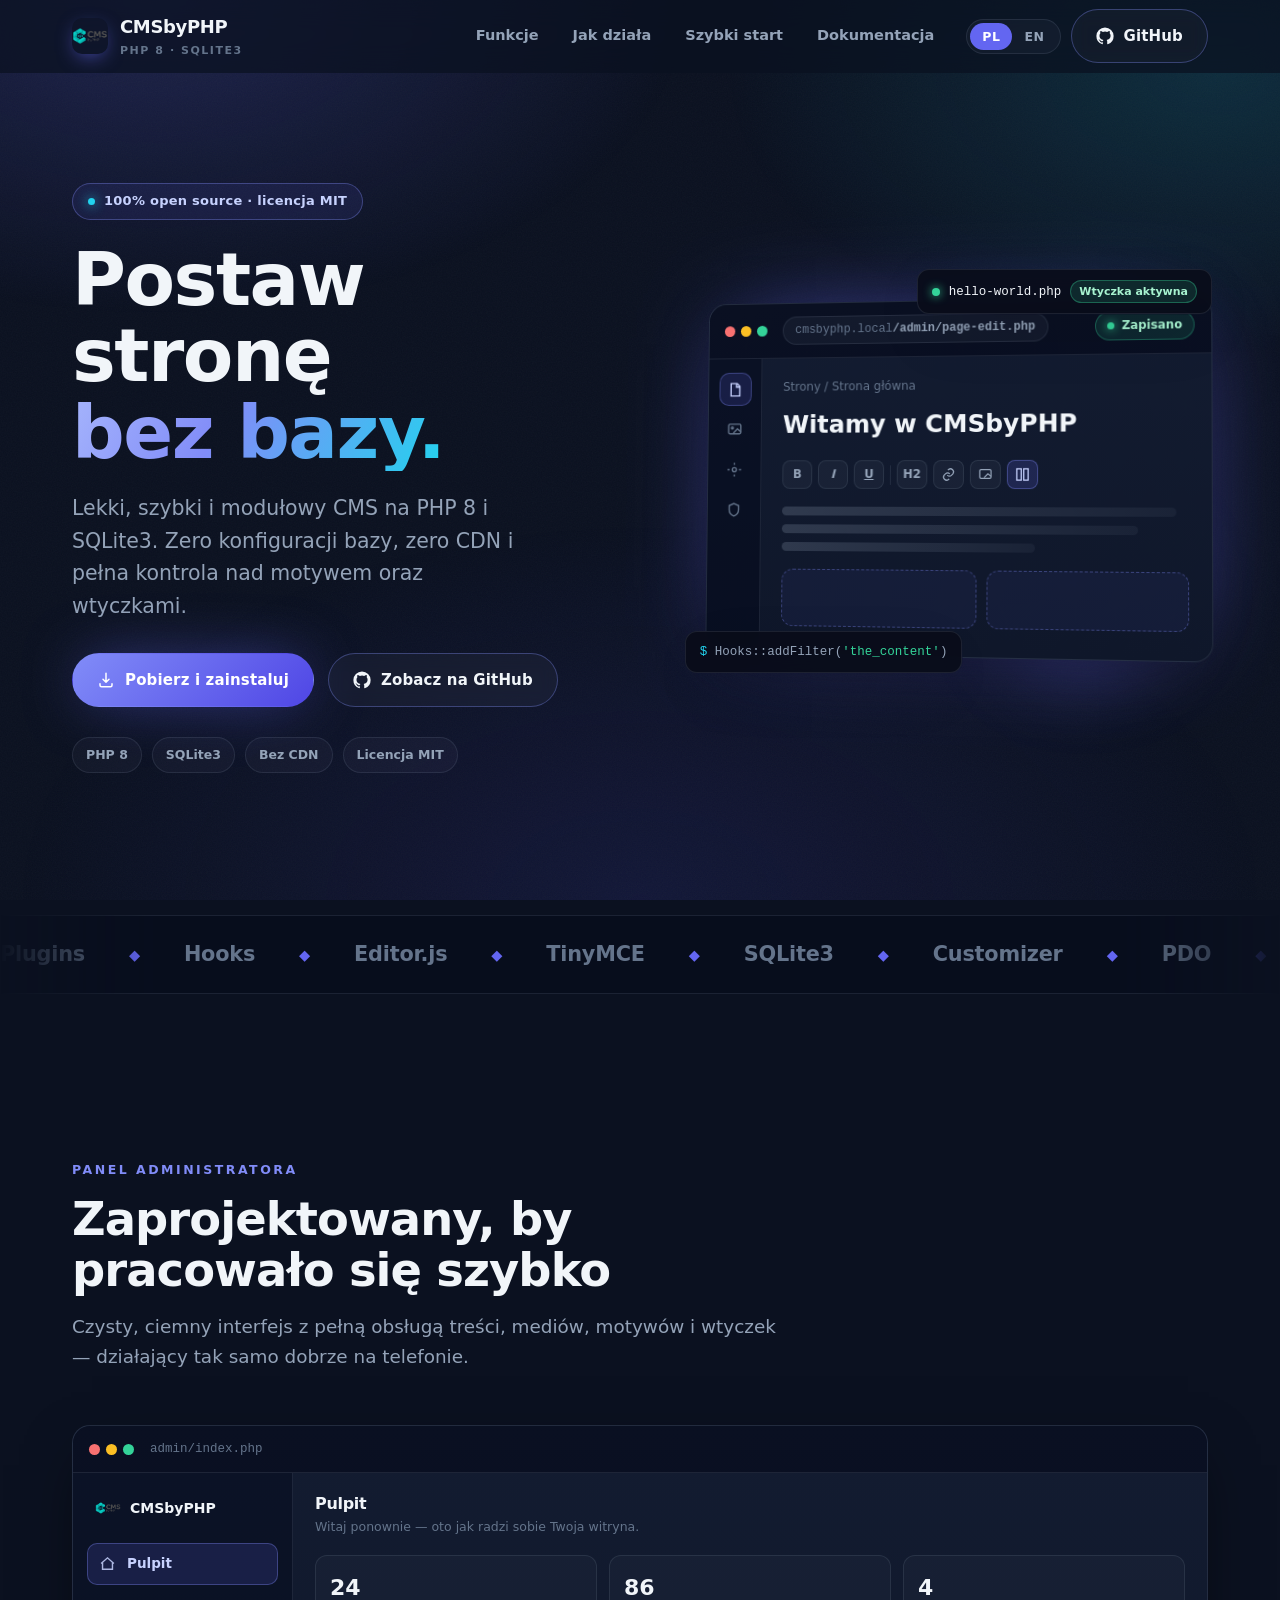
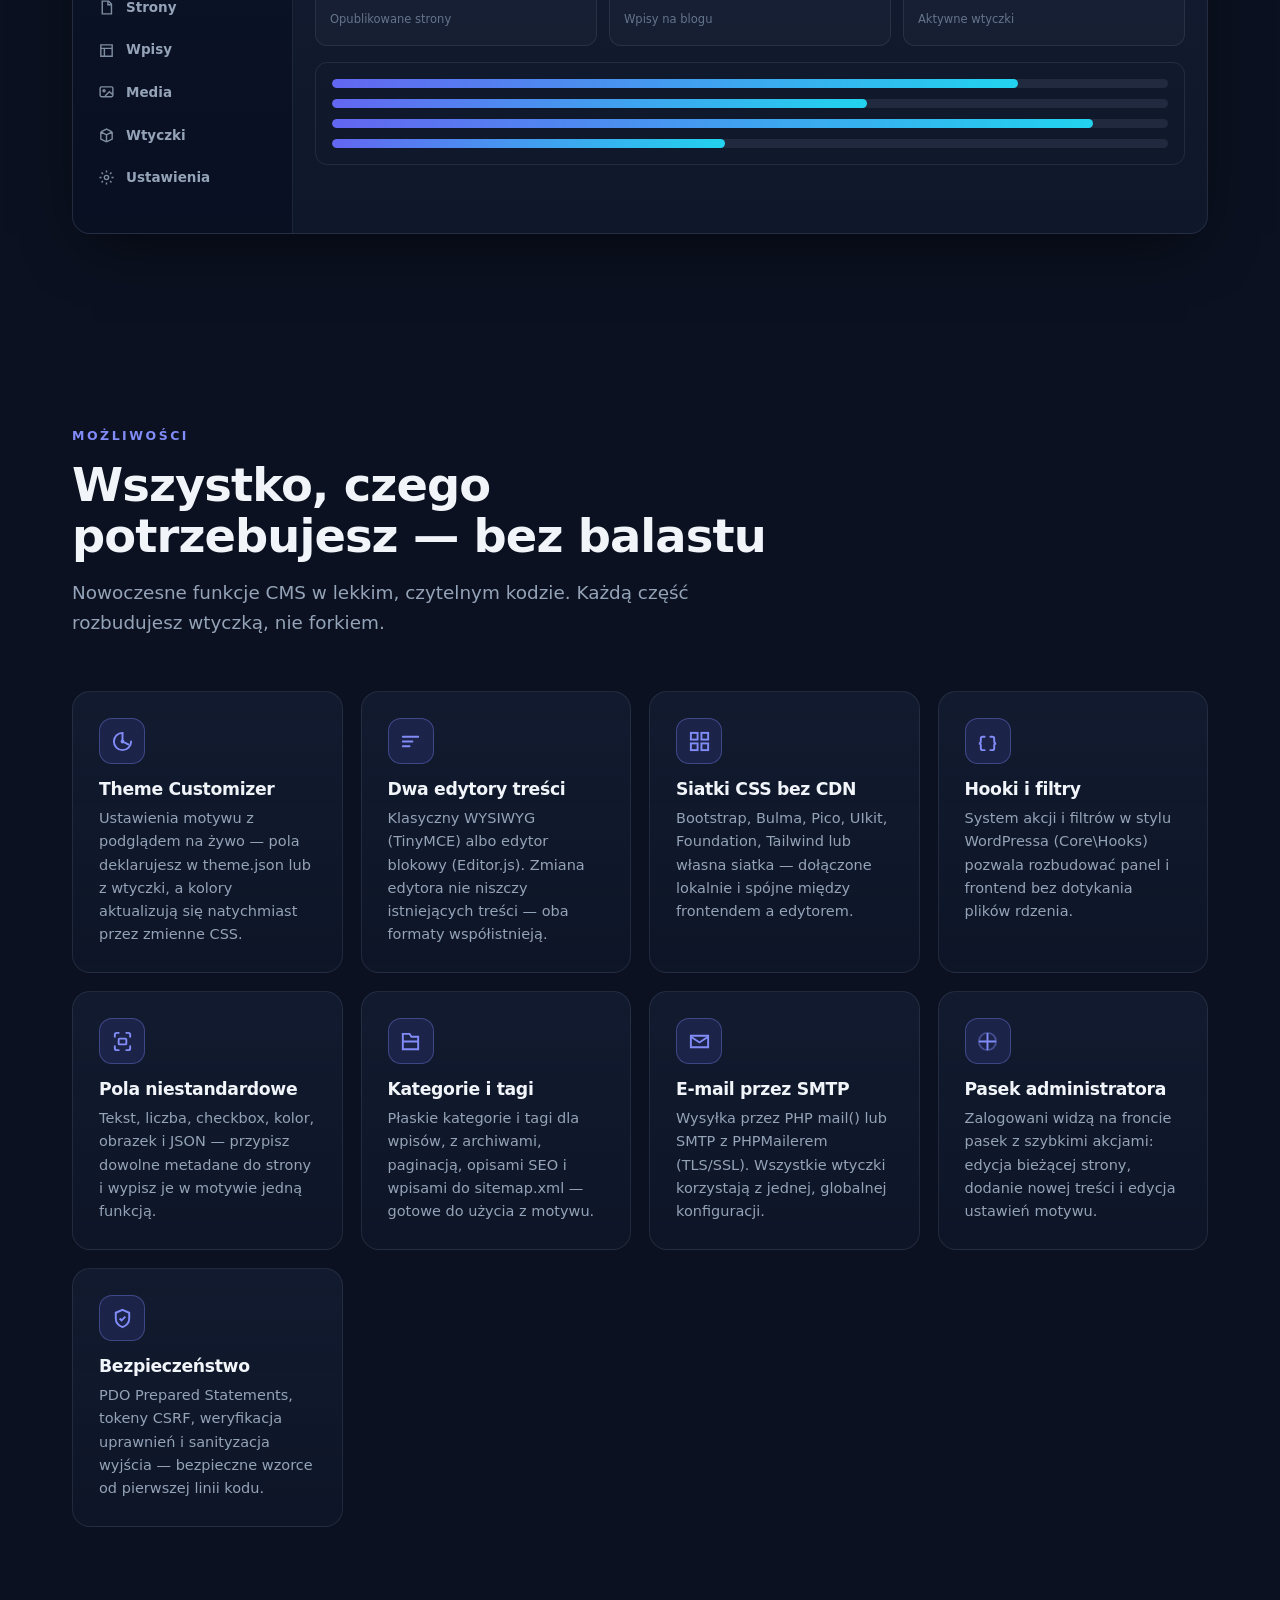
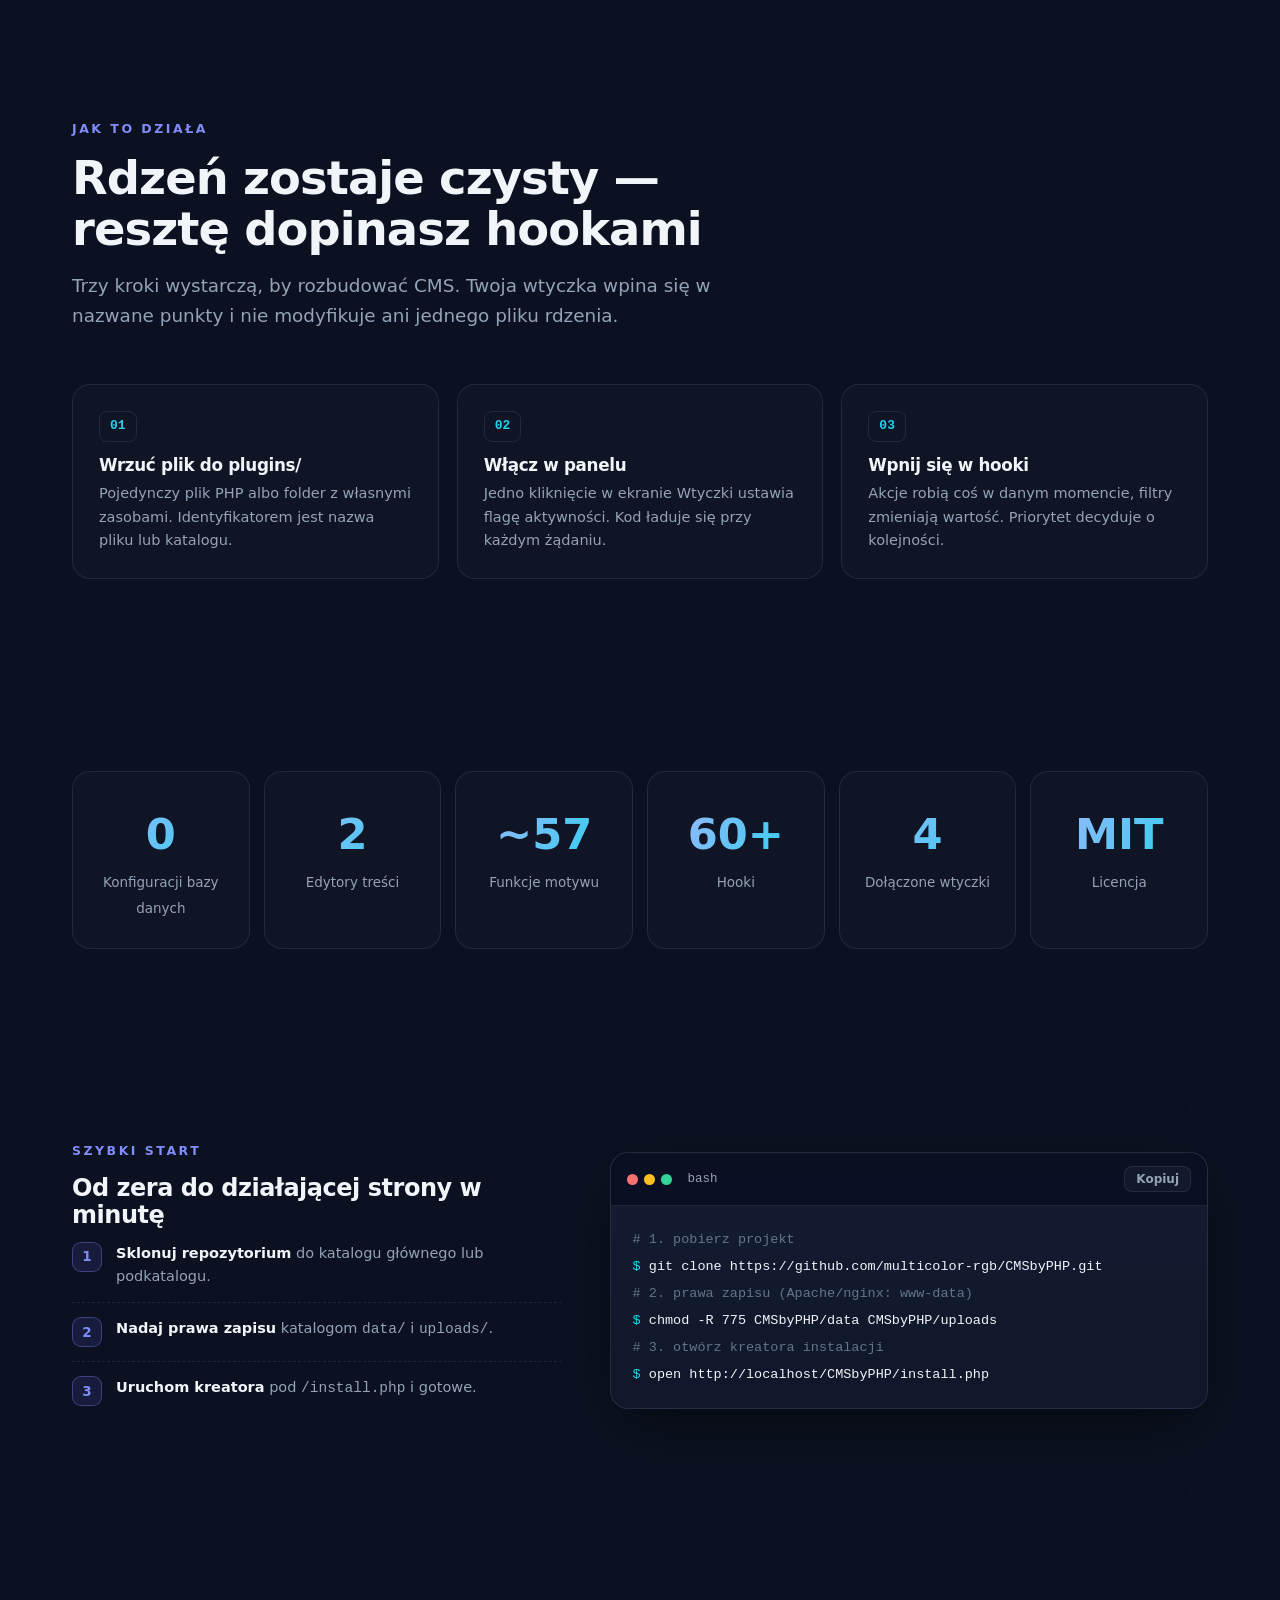
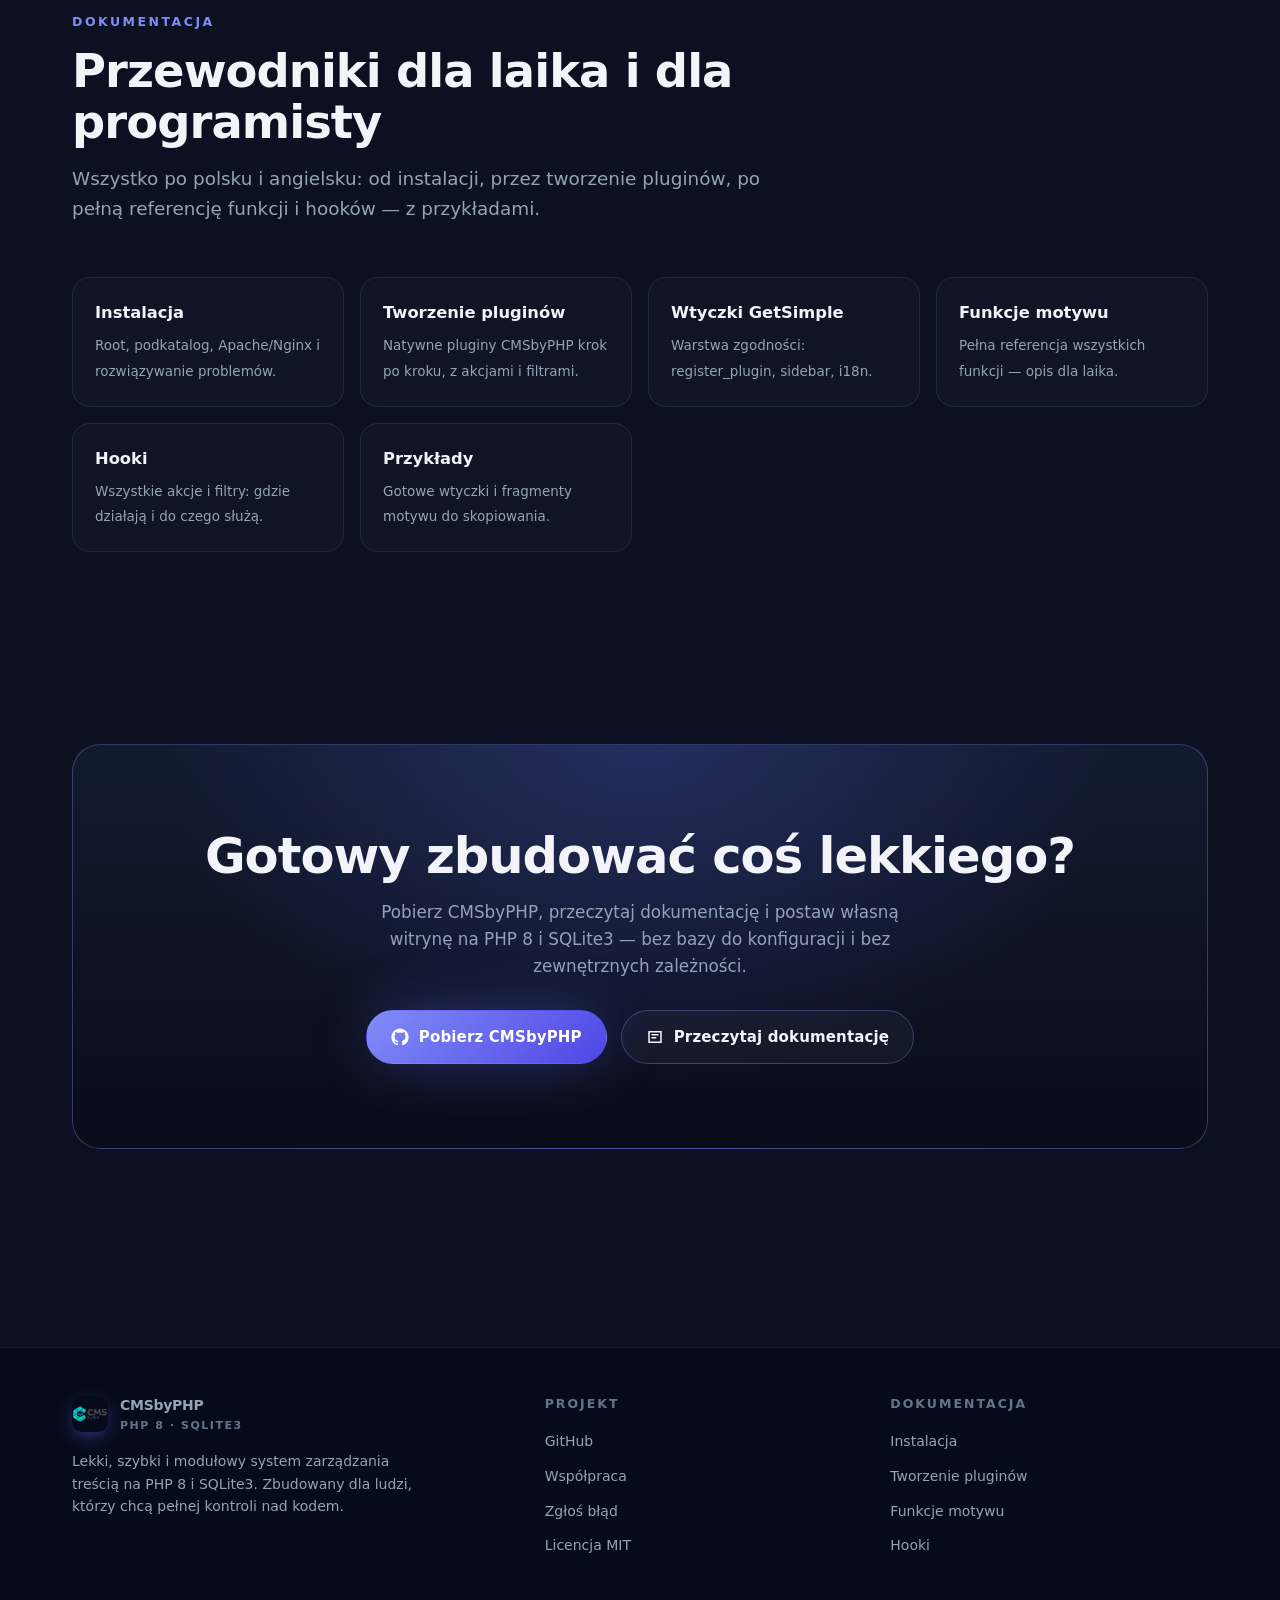
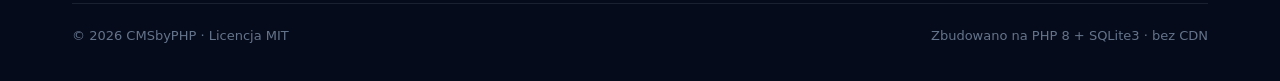
<file: site/index.html>
<!DOCTYPE html>
<html lang="pl">
<head>
  <meta charset="UTF-8">
  <meta name="viewport" content="width=device-width, initial-scale=1">
  <title>CMSbyPHP — lekki, modułowy CMS na PHP 8 i SQLite3</title>
  <meta name="description" content="CMSbyPHP to lekki, szybki i modułowy system zarządzania treścią na PHP 8 i SQLite3. Zero konfiguracji bazy, zero CDN, pełna kontrola nad motywem i wtyczkami. Licencja MIT.">
  <meta name="theme-color" content="#0b1120">
  <link rel="icon" type="image/svg+xml" href="assets/img/favicon.svg">
  <link rel="canonical" href="https://multicolor-rgb.github.io/CMSbyPHP/">

  <!-- Open Graph / social -->
  <meta property="og:type" content="website">
  <meta property="og:title" content="CMSbyPHP — lekki, modułowy CMS na PHP 8 i SQLite3">
  <meta property="og:description" content="Lekki, szybki i modułowy CMS na PHP 8 i SQLite3. Zero konfiguracji bazy, zero CDN, pełna kontrola nad kodem.">
  <meta property="og:url" content="https://multicolor-rgb.github.io/CMSbyPHP/">
  <meta property="og:image" content="https://multicolor-rgb.github.io/CMSbyPHP/assets/img/og-image.jpg">
  <meta property="og:image:width" content="1200">
  <meta property="og:image:height" content="630">
  <meta name="twitter:card" content="summary_large_image">
  <meta name="twitter:title" content="CMSbyPHP — lekki, modułowy CMS na PHP 8 i SQLite3">
  <meta name="twitter:description" content="Lekki, szybki i modułowy CMS na PHP 8 i SQLite3. Zero CDN, pełna kontrola nad kodem.">
  <meta name="twitter:image" content="https://multicolor-rgb.github.io/CMSbyPHP/assets/img/og-image.jpg">

  <link rel="stylesheet" href="assets/css/style.css">

  <script type="application/ld+json">
  {
    "@context": "https://schema.org",
    "@type": "SoftwareApplication",
    "name": "CMSbyPHP",
    "applicationCategory": "WebApplication",
    "operatingSystem": "PHP 8, SQLite3",
    "description": "Lightweight, fast and modular content management system built on PHP 8 and SQLite3.",
    "license": "https://opensource.org/licenses/MIT",
    "codeRepository": "https://github.com/multicolor-rgb/CMSbyPHP",
    "offers": { "@type": "Offer", "price": "0", "priceCurrency": "USD" }
  }
  </script>
</head>
<body>
  <a class="skip-link" href="#main" data-i18n="a11y.skip">Przejdź do treści</a>

  <!-- ================= NAV ================= -->
  <header class="nav" id="nav">
    <div class="container nav__inner">
      <a class="brand" href="#top">
        <img src="assets/img/logo.svg" alt="CMSbyPHP" width="36" height="36">
        <span>CMSbyPHP<small data-i18n="brand.sub">PHP 8 · SQLite3</small></span>
      </a>

      <nav class="nav__links" id="navLinks" aria-label="Nawigacja">
        <a class="nav__link" href="#features" data-i18n="nav.features">Funkcje</a>
        <a class="nav__link" href="#how" data-i18n="nav.how">Jak działa</a>
        <a class="nav__link" href="#start" data-i18n="nav.start">Szybki start</a>
        <a class="nav__link" href="#docs" data-i18n="nav.docs">Dokumentacja</a>
      </nav>

      <div class="nav__actions">
        <div class="lang-switch" role="group" aria-label="Język / Language">
          <button type="button" data-lang="pl" aria-pressed="true">PL</button>
          <button type="button" data-lang="en" aria-pressed="false">EN</button>
        </div>
        <a class="btn btn--ghost" href="https://github.com/multicolor-rgb/CMSbyPHP" target="_blank" rel="noopener">
          <svg class="btn__icon" viewBox="0 0 24 24" fill="currentColor" aria-hidden="true"><path d="M12 .5A11.5 11.5 0 0 0 .5 12a11.5 11.5 0 0 0 7.86 10.92c.58.1.79-.25.79-.56v-2c-3.2.7-3.88-1.37-3.88-1.37-.53-1.34-1.3-1.7-1.3-1.7-1.05-.72.08-.71.08-.71 1.16.08 1.77 1.2 1.77 1.2 1.03 1.77 2.7 1.26 3.36.96.1-.75.4-1.26.72-1.55-2.55-.29-5.23-1.28-5.23-5.7 0-1.26.45-2.29 1.19-3.1-.12-.29-.52-1.46.11-3.05 0 0 .97-.31 3.18 1.18a11 11 0 0 1 5.8 0c2.2-1.49 3.17-1.18 3.17-1.18.63 1.59.23 2.76.11 3.05.74.81 1.19 1.84 1.19 3.1 0 4.43-2.69 5.4-5.25 5.69.41.35.78 1.05.78 2.12v3.14c0 .31.2.67.8.56A11.5 11.5 0 0 0 23.5 12 11.5 11.5 0 0 0 12 .5Z"/></svg>
          <span data-i18n="nav.github">GitHub</span>
        </a>
        <button class="nav__burger" id="burger" type="button" aria-expanded="false" aria-controls="navLinks" data-i18n-attr="aria-label:nav.menu">
          <svg viewBox="0 0 24 24" fill="none" stroke="currentColor" stroke-width="2" stroke-linecap="round" aria-hidden="true"><path d="M4 7h16M4 12h16M4 17h16"/></svg>
        </button>
      </div>
    </div>
  </header>

  <main id="main">
    <!-- ================= HERO ================= -->
    <section class="hero" id="top">
      <div class="container hero__grid">
        <div class="hero__copy">
          <span class="pill-badge"><span class="dot"></span> <span data-i18n="hero.badge">100% open source · licencja MIT</span></span>
          <h1 class="hero__title">
            <span data-i18n-html="hero.title">Postaw stronę</span>
            <span class="rotator" id="rotator"><span class="rotator__word grad-text" data-i18n="hero.rot0">bez bazy.</span></span>
          </h1>
          <p class="hero__lead" data-i18n="hero.lead">Lekki, szybki i modułowy CMS na PHP 8 i SQLite3. Zero konfiguracji bazy, zero CDN i pełna kontrola nad motywem oraz wtyczkami.</p>
          <div class="hero__cta">
            <a class="btn" href="#start">
              <svg class="btn__icon" viewBox="0 0 24 24" fill="none" stroke="currentColor" stroke-width="2" stroke-linecap="round" stroke-linejoin="round" aria-hidden="true"><path d="M12 3v12m0 0l-4-4m4 4l4-4M4 17v2a2 2 0 0 0 2 2h12a2 2 0 0 0 2-2v-2"/></svg>
              <span data-i18n="hero.cta1">Pobierz i zainstaluj</span>
            </a>
            <a class="btn btn--ghost" href="https://github.com/multicolor-rgb/CMSbyPHP" target="_blank" rel="noopener">
              <svg class="btn__icon" viewBox="0 0 24 24" fill="currentColor" aria-hidden="true"><path d="M12 .5A11.5 11.5 0 0 0 .5 12a11.5 11.5 0 0 0 7.86 10.92c.58.1.79-.25.79-.56v-2c-3.2.7-3.88-1.37-3.88-1.37-.53-1.34-1.3-1.7-1.3-1.7-1.05-.72.08-.71.08-.71 1.16.08 1.77 1.2 1.77 1.2 1.03 1.77 2.7 1.26 3.36.96.1-.75.4-1.26.72-1.55-2.55-.29-5.23-1.28-5.23-5.7 0-1.26.45-2.29 1.19-3.1-.12-.29-.52-1.46.11-3.05 0 0 .97-.31 3.18 1.18a11 11 0 0 1 5.8 0c2.2-1.49 3.17-1.18 3.17-1.18.63 1.59.23 2.76.11 3.05.74.81 1.19 1.84 1.19 3.1 0 4.43-2.69 5.4-5.25 5.69.41.35.78 1.05.78 2.12v3.14c0 .31.2.67.8.56A11.5 11.5 0 0 0 23.5 12 11.5 11.5 0 0 0 12 .5Z"/></svg>
              <span data-i18n="hero.cta2">Zobacz na GitHub</span>
            </a>
          </div>
          <div class="hero__meta">
            <span class="tag">PHP 8</span>
            <span class="tag">SQLite3</span>
            <span class="tag" data-i18n="hero.tag3">Bez CDN</span>
            <span class="tag" data-i18n="hero.tag4">Licencja MIT</span>
          </div>
        </div>

        <div class="hero__visual">
          <div class="hero__orb" aria-hidden="true"></div>

          <div class="window hero-win">
            <div class="window__bar">
              <div class="window__dots"><i></i><i></i><i></i></div>
              <span class="url-bar">cmsbyphp.local<b>/admin/page-edit.php</b></span>
              <span class="save-pill"><i></i><span data-i18n="hero.autosave">Zapisano</span></span>
            </div>

            <div class="cms">
              <aside class="cms__rail" aria-hidden="true">
                <span class="cms__ico is-active"><svg viewBox="0 0 24 24" fill="none" stroke="currentColor" stroke-width="2"><path d="M6 3h9l4 4v14H6z"/><path d="M14 3v5h5"/></svg></span>
                <span class="cms__ico"><svg viewBox="0 0 24 24" fill="none" stroke="currentColor" stroke-width="2"><rect x="3" y="4" width="18" height="14" rx="2"/><circle cx="8.5" cy="9.5" r="1.5"/><path d="M21 15l-5-4-6 6"/></svg></span>
                <span class="cms__ico"><svg viewBox="0 0 24 24" fill="none" stroke="currentColor" stroke-width="2"><circle cx="12" cy="12" r="3"/><path d="M12 2v3m0 14v3M2 12h3m14 0h3"/></svg></span>
                <span class="cms__ico"><svg viewBox="0 0 24 24" fill="none" stroke="currentColor" stroke-width="2"><path d="M12 3l7 3v6c0 4.5-3 7.5-7 9-4-1.5-7-4.5-7-9V6z"/></svg></span>
              </aside>

              <div class="cms__canvas">
                <div class="cms__crumb" data-i18n="hero.crumb">Strony / Strona główna</div>
                <div class="cms__title" data-i18n="hero.titletxt">Witamy w CMSbyPHP</div>

                <div class="cms__toolbar" aria-hidden="true">
                  <span class="tb tb--b">B</span>
                  <span class="tb tb--i">I</span>
                  <span class="tb tb--u">U</span>
                  <span class="tb tb--sep"></span>
                  <span class="tb">H2</span>
                  <span class="tb"><svg viewBox="0 0 24 24" fill="none" stroke="currentColor" stroke-width="2"><path d="M10 13a5 5 0 0 0 7 0l2-2a5 5 0 0 0-7-7l-1 1"/><path d="M14 11a5 5 0 0 0-7 0l-2 2a5 5 0 0 0 7 7l1-1"/></svg></span>
                  <span class="tb"><svg viewBox="0 0 24 24" fill="none" stroke="currentColor" stroke-width="2"><rect x="3" y="4" width="18" height="14" rx="2"/><path d="M21 15l-5-4-6 6"/></svg></span>
                  <span class="tb tb--active"><svg viewBox="0 0 24 24" fill="none" stroke="currentColor" stroke-width="2"><rect x="3" y="3" width="7" height="18"/><rect x="14" y="3" width="7" height="18"/></svg></span>
                </div>

                <div class="cms__lines" aria-hidden="true">
                  <span style="width:97%"></span>
                  <span style="width:88%"></span>
                  <span style="width:63%"></span>
                </div>

                <div class="cms__grid" aria-hidden="true">
                  <div class="cms__col"></div>
                  <div class="cms__col"></div>
                </div>
              </div>
            </div>
          </div>

          <div class="toast">
            <span class="toast__dot"></span>
            <span class="toast__name">hello-world.php</span>
            <span class="toast__pill" data-i18n="hero.plugin">Wtyczka aktywna</span>
          </div>

          <div class="chip-code" aria-hidden="true"><span class="c-p">$</span> Hooks::addFilter(<span class="c-s">'the_content'</span>)</div>
        </div>
      </div>
    </section>

    <!-- ================= MARQUEE ================= -->
    <div class="marquee" aria-hidden="true">
      <div class="marquee__track">
        <span>Plugins</span><span>Hooks</span><span>Editor.js</span><span>TinyMCE</span><span>SQLite3</span><span>Customizer</span><span>PDO</span><span>SMTP</span><span>Zero-CDN</span>
        <span>Plugins</span><span>Hooks</span><span>Editor.js</span><span>TinyMCE</span><span>SQLite3</span><span>Customizer</span><span>PDO</span><span>SMTP</span><span>Zero-CDN</span>
      </div>
    </div>

    <!-- ================= PANEL PREVIEW ================= -->
    <section class="section" aria-labelledby="panelTitle">
      <div class="container">
        <div class="section__head" data-reveal>
          <span class="eyebrow" data-i18n="panel.eyebrow">Panel administratora</span>
          <h2 id="panelTitle" data-i18n="panel.title">Zaprojektowany, by pracowało się szybko</h2>
          <p data-i18n="panel.sub">Czysty, ciemny interfejs z pełną obsługą treści, mediów, motywów i wtyczek — działający tak samo dobrze na telefonie.</p>
        </div>

        <div class="window panel" data-reveal>
          <div class="window__bar">
            <div class="window__dots"><i></i><i></i><i></i></div>
            <span class="window__title">admin/index.php</span>
          </div>
          <div class="panel__win">
            <aside class="panel__side">
              <div class="side-brand"><img src="assets/img/logo.svg" alt="" width="26" height="26"> CMSbyPHP</div>
              <div class="side-item is-active"><svg viewBox="0 0 24 24" fill="none" stroke="currentColor" stroke-width="2"><path d="M3 12l9-8 9 8M5 10v10h14V10"/></svg><span data-i18n="panel.menu.dashboard">Pulpit</span></div>
              <div class="side-item"><svg viewBox="0 0 24 24" fill="none" stroke="currentColor" stroke-width="2"><path d="M6 3h9l4 4v14H6z"/><path d="M14 3v5h5"/></svg><span data-i18n="panel.menu.pages">Strony</span></div>
              <div class="side-item"><svg viewBox="0 0 24 24" fill="none" stroke="currentColor" stroke-width="2"><path d="M4 4h16v16H4z"/><path d="M4 9h16M9 9v11"/></svg><span data-i18n="panel.menu.posts">Wpisy</span></div>
              <div class="side-item"><svg viewBox="0 0 24 24" fill="none" stroke="currentColor" stroke-width="2"><rect x="3" y="4" width="18" height="14" rx="2"/><circle cx="8.5" cy="9.5" r="1.5"/><path d="M21 15l-5-4-6 6"/></svg><span data-i18n="panel.menu.media">Media</span></div>
              <div class="side-item"><svg viewBox="0 0 24 24" fill="none" stroke="currentColor" stroke-width="2"><path d="M20 7l-8-4-8 4m16 0l-8 4m8-4v10l-8 4m0-10L4 7m8 4v10M4 7v10l8 4"/></svg><span data-i18n="panel.menu.plugins">Wtyczki</span></div>
              <div class="side-item"><svg viewBox="0 0 24 24" fill="none" stroke="currentColor" stroke-width="2"><circle cx="12" cy="12" r="3"/><path d="M12 2v3m0 14v3M2 12h3m14 0h3M5 5l2 2m10 10l2 2M19 5l-2 2M7 17l-2 2"/></svg><span data-i18n="panel.menu.settings">Ustawienia</span></div>
            </aside>
            <div class="panel__main">
              <h3 data-i18n="panel.h">Pulpit</h3>
              <div class="sub" data-i18n="panel.sub2">Witaj ponownie — oto jak radzi sobie Twoja witryna.</div>
              <div class="panel__cards">
                <div class="panel__card"><b data-count="24">0</b><small data-i18n="panel.stat1">Opublikowane strony</small></div>
                <div class="panel__card"><b data-count="86">0</b><small data-i18n="panel.stat2">Wpisy na blogu</small></div>
                <div class="panel__card"><b data-count="4">0</b><small data-i18n="panel.stat3">Aktywne wtyczki</small></div>
              </div>
              <div class="panel__bars">
                <div class="bar"><i style="width: 82%"></i></div>
                <div class="bar"><i style="width: 64%"></i></div>
                <div class="bar"><i style="width: 91%"></i></div>
                <div class="bar"><i style="width: 47%"></i></div>
              </div>
            </div>
          </div>
        </div>
      </div>
    </section>

    <!-- ================= FEATURES ================= -->
    <section class="section" id="features" aria-labelledby="featuresTitle">
      <div class="container">
        <div class="section__head" data-reveal>
          <span class="eyebrow" data-i18n="features.eyebrow">Możliwości</span>
          <h2 id="featuresTitle" data-i18n="features.title">Wszystko, czego potrzebujesz — bez balastu</h2>
          <p data-i18n="features.sub">Nowoczesne funkcje CMS w lekkim, czytelnym kodzie. Każdą część rozbudujesz wtyczką, nie forkiem.</p>
        </div>

        <div class="cards">
          <article class="card" data-reveal>
            <div class="card__icon"><svg viewBox="0 0 24 24" fill="none" stroke="currentColor" stroke-width="2" stroke-linecap="round"><path d="M12 3a9 9 0 1 0 9 9"/><path d="M12 3v9l6 3"/><circle cx="12" cy="12" r="1"/></svg></div>
            <h3 data-i18n="f1.title">Theme Customizer</h3>
            <p data-i18n="f1.desc">Ustawienia motywu z podglądem na żywo — pola deklarujesz w theme.json lub z wtyczki, a kolory aktualizują się natychmiast przez zmienne CSS.</p>
          </article>
          <article class="card" data-reveal data-delay="1">
            <div class="card__icon"><svg viewBox="0 0 24 24" fill="none" stroke="currentColor" stroke-width="2" stroke-linecap="round"><path d="M4 7h16M4 12h10M4 17h7"/></svg></div>
            <h3 data-i18n="f2.title">Dwa edytory treści</h3>
            <p data-i18n="f2.desc">Klasyczny WYSIWYG (TinyMCE) albo edytor blokowy (Editor.js). Zmiana edytora nie niszczy istniejących treści — oba formaty współistnieją.</p>
          </article>
          <article class="card" data-reveal data-delay="2">
            <div class="card__icon"><svg viewBox="0 0 24 24" fill="none" stroke="currentColor" stroke-width="2"><rect x="3" y="3" width="7" height="7"/><rect x="14" y="3" width="7" height="7"/><rect x="3" y="14" width="7" height="7"/><rect x="14" y="14" width="7" height="7"/></svg></div>
            <h3 data-i18n="f3.title">Siatki CSS bez CDN</h3>
            <p data-i18n="f3.desc">Bootstrap, Bulma, Pico, UIkit, Foundation, Tailwind lub własna siatka — dołączone lokalnie i spójne między frontendem a edytorem.</p>
          </article>
          <article class="card" data-reveal>
            <div class="card__icon"><svg viewBox="0 0 24 24" fill="none" stroke="currentColor" stroke-width="2" stroke-linecap="round"><path d="M9 7H7a2 2 0 0 0-2 2v3a2 2 0 0 1-2 2 2 2 0 0 1 2 2v3a2 2 0 0 0 2 2h2M15 7h2a2 2 0 0 1 2 2v3a2 2 0 0 0 2 2 2 2 0 0 0-2 2v3a2 2 0 0 1-2 2h-2"/></svg></div>
            <h3 data-i18n="f4.title">Hooki i filtry</h3>
            <p data-i18n="f4.desc">System akcji i filtrów w stylu WordPressa (Core\Hooks) pozwala rozbudować panel i frontend bez dotykania plików rdzenia.</p>
          </article>
          <article class="card" data-reveal data-delay="1">
            <div class="card__icon"><svg viewBox="0 0 24 24" fill="none" stroke="currentColor" stroke-width="2" stroke-linecap="round"><path d="M4 7V5a2 2 0 0 1 2-2h2M20 7V5a2 2 0 0 0-2-2h-2M4 17v2a2 2 0 0 0 2 2h2M20 17v2a2 2 0 0 1-2 2h-2"/><rect x="8" y="9" width="8" height="6" rx="1"/></svg></div>
            <h3 data-i18n="f5.title">Pola niestandardowe</h3>
            <p data-i18n="f5.desc">Tekst, liczba, checkbox, kolor, obrazek i JSON — przypisz dowolne metadane do strony i wypisz je w motywie jedną funkcją.</p>
          </article>
          <article class="card" data-reveal data-delay="2">
            <div class="card__icon"><svg viewBox="0 0 24 24" fill="none" stroke="currentColor" stroke-width="2"><path d="M4 4h7l2 3h7v13H4z"/><path d="M4 12h16"/></svg></div>
            <h3 data-i18n="f6.title">Kategorie i tagi</h3>
            <p data-i18n="f6.desc">Płaskie kategorie i tagi dla wpisów, z archiwami, paginacją, opisami SEO i wpisami do sitemap.xml — gotowe do użycia z motywu.</p>
          </article>
          <article class="card" data-reveal>
            <div class="card__icon"><svg viewBox="0 0 24 24" fill="none" stroke="currentColor" stroke-width="2" stroke-linecap="round"><path d="M3 6h18v12H3z"/><path d="M3 7l9 6 9-6"/></svg></div>
            <h3 data-i18n="f7.title">E-mail przez SMTP</h3>
            <p data-i18n="f7.desc">Wysyłka przez PHP mail() lub SMTP z PHPMailerem (TLS/SSL). Wszystkie wtyczki korzystają z jednej, globalnej konfiguracji.</p>
          </article>
          <article class="card" data-reveal data-delay="1">
            <div class="card__icon"><svg viewBox="0 0 24 24" fill="none" stroke="currentColor" stroke-width="2" stroke-linecap="round"><path d="M12 4v16M4 12h16"/><circle cx="12" cy="12" r="9" opacity=".4"/></svg></div>
            <h3 data-i18n="f8.title">Pasek administratora</h3>
            <p data-i18n="f8.desc">Zalogowani widzą na froncie pasek z szybkimi akcjami: edycja bieżącej strony, dodanie nowej treści i edycja ustawień motywu.</p>
          </article>
          <article class="card" data-reveal data-delay="2">
            <div class="card__icon"><svg viewBox="0 0 24 24" fill="none" stroke="currentColor" stroke-width="2"><path d="M12 3l7 3v6c0 4.5-3 7.5-7 9-4-1.5-7-4.5-7-9V6z"/><path d="M9 12l2 2 4-4"/></svg></div>
            <h3 data-i18n="f9.title">Bezpieczeństwo</h3>
            <p data-i18n="f9.desc">PDO Prepared Statements, tokeny CSRF, weryfikacja uprawnień i sanityzacja wyjścia — bezpieczne wzorce od pierwszej linii kodu.</p>
          </article>
        </div>
      </div>
    </section>

    <!-- ================= HOW IT WORKS ================= -->
    <section class="section" id="how" aria-labelledby="howTitle">
      <div class="container">
        <div class="section__head" data-reveal>
          <span class="eyebrow" data-i18n="how.eyebrow">Jak to działa</span>
          <h2 id="howTitle" data-i18n="how.title">Rdzeń zostaje czysty — resztę dopinasz hookami</h2>
          <p data-i18n="how.sub">Trzy kroki wystarczą, by rozbudować CMS. Twoja wtyczka wpina się w nazwane punkty i nie modyfikuje ani jednego pliku rdzenia.</p>
        </div>

        <div class="steps">
          <div class="step" data-reveal>
            <span class="step__n">01</span>
            <h3 data-i18n="how.s1.title">Wrzuć plik do plugins/</h3>
            <p data-i18n="how.s1.desc">Pojedynczy plik PHP albo folder z własnymi zasobami. Identyfikatorem jest nazwa pliku lub katalogu.</p>
          </div>
          <div class="step" data-reveal data-delay="1">
            <span class="step__n">02</span>
            <h3 data-i18n="how.s2.title">Włącz w panelu</h3>
            <p data-i18n="how.s2.desc">Jedno kliknięcie w ekranie Wtyczki ustawia flagę aktywności. Kod ładuje się przy każdym żądaniu.</p>
          </div>
          <div class="step" data-reveal data-delay="2">
            <span class="step__n">03</span>
            <h3 data-i18n="how.s3.title">Wpnij się w hooki</h3>
            <p data-i18n="how.s3.desc">Akcje robią coś w danym momencie, filtry zmieniają wartość. Priorytet decyduje o kolejności.</p>
          </div>
        </div>
      </div>
    </section>

    <!-- ================= STATS ================= -->
    <section class="section" aria-label="Statystyki">
      <div class="container">
        <div class="stats">
          <div class="stat" data-reveal><b data-count="0">0</b><span data-i18n="stat1">Konfiguracji bazy danych</span></div>
          <div class="stat" data-reveal data-delay="1"><b data-count="2">0</b><span data-i18n="stat2">Edytory treści</span></div>
          <div class="stat" data-reveal data-delay="2"><b data-count="57" data-prefix="~">0</b><span data-i18n="stat3">Funkcje motywu</span></div>
          <div class="stat" data-reveal><b data-count="60" data-suffix="+">0</b><span data-i18n="stat4">Hooki</span></div>
          <div class="stat" data-reveal data-delay="1"><b data-count="4">0</b><span data-i18n="stat5">Dołączone wtyczki</span></div>
          <div class="stat" data-reveal data-delay="2"><b>MIT</b><span data-i18n="stat6">Licencja</span></div>
        </div>
      </div>
    </section>

    <!-- ================= QUICK START ================= -->
    <section class="section" id="start" aria-labelledby="startTitle">
      <div class="container start">
        <div data-reveal>
          <span class="eyebrow" data-i18n="start.eyebrow">Szybki start</span>
          <h2 id="startTitle" data-i18n="start.title">Od zera do działającej strony w minutę</h2>
          <ul class="term-list">
            <li><span class="k">1</span><p data-i18n-html="start.l1"><b>Sklonuj repozytorium</b> do katalogu głównego lub podkatalogu.</p></li>
            <li><span class="k">2</span><p data-i18n-html="start.l2"><b>Nadaj prawa zapisu</b> katalogom <code>data/</code> i <code>uploads/</code>.</p></li>
            <li><span class="k">3</span><p data-i18n-html="start.l3"><b>Uruchom kreatora</b> pod <code>/install.php</code> i gotowe.</p></li>
          </ul>
        </div>

        <div class="window window--term" data-reveal data-delay="1">
          <div class="window__bar">
            <div class="window__dots"><i></i><i></i><i></i></div>
            <span class="window__title">bash</span>
            <button class="copy-btn" id="copyStart" type="button" data-i18n="start.copy">Kopiuj</button>
          </div>
          <div class="term" id="termCode"><span class="comment"># 1. pobierz projekt</span>
<span class="prompt">$</span> git clone https://github.com/multicolor-rgb/CMSbyPHP.git
<span class="comment"># 2. prawa zapisu (Apache/nginx: www-data)</span>
<span class="prompt">$</span> chmod -R 775 CMSbyPHP/data CMSbyPHP/uploads
<span class="comment"># 3. otwórz kreatora instalacji</span>
<span class="prompt">$</span> open http://localhost/CMSbyPHP/install.php</div>
        </div>
      </div>
    </section>

    <!-- ================= DOCS ================= -->
    <section class="section" id="docs" aria-labelledby="docsTitle">
      <div class="container">
        <div class="section__head" data-reveal>
          <span class="eyebrow" data-i18n="docs.eyebrow">Dokumentacja</span>
          <h2 id="docsTitle" data-i18n="docs.title">Przewodniki dla laika i dla programisty</h2>
          <p data-i18n="docs.sub">Wszystko po polsku i angielsku: od instalacji, przez tworzenie pluginów, po pełną referencję funkcji i hooków — z przykładami.</p>
        </div>

        <div class="docs-grid">
          <a class="doc-tile" href="https://github.com/multicolor-rgb/CMSbyPHP/blob/3.0/docs/pl/instalacja.md" target="_blank" rel="noopener" data-doc="installation" data-reveal>
            <b data-i18n="doc1.title">Instalacja</b>
            <span data-i18n="doc1.desc">Root, podkatalog, Apache/Nginx i rozwiązywanie problemów.</span>
          </a>
          <a class="doc-tile" href="https://github.com/multicolor-rgb/CMSbyPHP/blob/3.0/docs/pl/pluginy.md" target="_blank" rel="noopener" data-doc="plugins" data-reveal data-delay="1">
            <b data-i18n="doc2.title">Tworzenie pluginów</b>
            <span data-i18n="doc2.desc">Natywne pluginy CMSbyPHP krok po kroku, z akcjami i filtrami.</span>
          </a>
          <a class="doc-tile" href="https://github.com/multicolor-rgb/CMSbyPHP/blob/3.0/docs/pl/wtyczki.md" target="_blank" rel="noopener" data-doc="getsimple" data-reveal data-delay="2">
            <b data-i18n="doc3.title">Wtyczki GetSimple</b>
            <span data-i18n="doc3.desc">Warstwa zgodności: register_plugin, sidebar, i18n.</span>
          </a>
          <a class="doc-tile" href="https://github.com/multicolor-rgb/CMSbyPHP/blob/3.0/docs/pl/funkcje-motywu.md" target="_blank" rel="noopener" data-doc="functions" data-reveal>
            <b data-i18n="doc4.title">Funkcje motywu</b>
            <span data-i18n="doc4.desc">Pełna referencja wszystkich funkcji — opis dla laika.</span>
          </a>
          <a class="doc-tile" href="https://github.com/multicolor-rgb/CMSbyPHP/blob/3.0/docs/pl/hooki.md" target="_blank" rel="noopener" data-doc="hooks" data-reveal data-delay="1">
            <b data-i18n="doc5.title">Hooki</b>
            <span data-i18n="doc5.desc">Wszystkie akcje i filtry: gdzie działają i do czego służą.</span>
          </a>
          <a class="doc-tile" href="https://github.com/multicolor-rgb/CMSbyPHP/blob/3.0/docs/pl/przyklady.md" target="_blank" rel="noopener" data-doc="examples" data-reveal data-delay="2">
            <b data-i18n="doc6.title">Przykłady</b>
            <span data-i18n="doc6.desc">Gotowe wtyczki i fragmenty motywu do skopiowania.</span>
          </a>
        </div>
      </div>
    </section>

    <!-- ================= FINAL CTA ================= -->
    <section class="section">
      <div class="container">
        <div class="cta" data-reveal>
          <h2 data-i18n="cta.title">Gotowy zbudować coś lekkiego?</h2>
          <p data-i18n="cta.sub">Pobierz CMSbyPHP, przeczytaj dokumentację i postaw własną witrynę na PHP 8 i SQLite3 — bez bazy do konfiguracji i bez zewnętrznych zależności.</p>
          <div class="hero__cta">
            <a class="btn" href="https://github.com/multicolor-rgb/CMSbyPHP" target="_blank" rel="noopener">
              <svg class="btn__icon" viewBox="0 0 24 24" fill="currentColor" aria-hidden="true"><path d="M12 .5A11.5 11.5 0 0 0 .5 12a11.5 11.5 0 0 0 7.86 10.92c.58.1.79-.25.79-.56v-2c-3.2.7-3.88-1.37-3.88-1.37-.53-1.34-1.3-1.7-1.3-1.7-1.05-.72.08-.71.08-.71 1.16.08 1.77 1.2 1.77 1.2 1.03 1.77 2.7 1.26 3.36.96.1-.75.4-1.26.72-1.55-2.55-.29-5.23-1.28-5.23-5.7 0-1.26.45-2.29 1.19-3.1-.12-.29-.52-1.46.11-3.05 0 0 .97-.31 3.18 1.18a11 11 0 0 1 5.8 0c2.2-1.49 3.17-1.18 3.17-1.18.63 1.59.23 2.76.11 3.05.74.81 1.19 1.84 1.19 3.1 0 4.43-2.69 5.4-5.25 5.69.41.35.78 1.05.78 2.12v3.14c0 .31.2.67.8.56A11.5 11.5 0 0 0 23.5 12 11.5 11.5 0 0 0 12 .5Z"/></svg>
              <span data-i18n="cta.btn1">Pobierz CMSbyPHP</span>
            </a>
            <a class="btn btn--ghost" href="#docs">
              <svg class="btn__icon" viewBox="0 0 24 24" fill="none" stroke="currentColor" stroke-width="2" stroke-linecap="round" aria-hidden="true"><path d="M4 5h16v14H4z"/><path d="M8 9h8M8 13h5"/></svg>
              <span data-i18n="cta.btn2">Przeczytaj dokumentację</span>
            </a>
          </div>
        </div>
      </div>
    </section>
  </main>

  <!-- ================= FOOTER ================= -->
  <footer class="footer">
    <div class="container">
      <div class="footer__grid">
        <div>
          <a class="brand" href="#top" style="margin-bottom:16px">
            <img src="assets/img/logo.svg" alt="CMSbyPHP" width="36" height="36">
            <span>CMSbyPHP<small data-i18n="brand.sub">PHP 8 · SQLite3</small></span>
          </a>
          <p data-i18n="footer.about">Lekki, szybki i modułowy system zarządzania treścią na PHP 8 i SQLite3. Zbudowany dla ludzi, którzy chcą pełnej kontroli nad kodem.</p>
        </div>
        <div>
          <h4 data-i18n="footer.col1">Projekt</h4>
          <ul>
            <li><a href="https://github.com/multicolor-rgb/CMSbyPHP" target="_blank" rel="noopener">GitHub</a></li>
            <li><a href="https://github.com/multicolor-rgb/CMSbyPHP/blob/3.0/CONTRIBUTING.md" target="_blank" rel="noopener" data-i18n="footer.contributing">Współpraca</a></li>
            <li><a href="https://github.com/multicolor-rgb/CMSbyPHP/issues" target="_blank" rel="noopener" data-i18n="footer.issues">Zgłoś błąd</a></li>
            <li><a href="https://github.com/multicolor-rgb/CMSbyPHP/blob/3.0/LICENSE" target="_blank" rel="noopener" data-i18n="footer.license">Licencja MIT</a></li>
          </ul>
        </div>
        <div>
          <h4 data-i18n="footer.col2">Dokumentacja</h4>
          <ul>
            <li><a href="https://github.com/multicolor-rgb/CMSbyPHP/blob/3.0/docs/pl/instalacja.md" target="_blank" rel="noopener" data-doc="installation" data-i18n="doc1.title">Instalacja</a></li>
            <li><a href="https://github.com/multicolor-rgb/CMSbyPHP/blob/3.0/docs/pl/pluginy.md" target="_blank" rel="noopener" data-doc="plugins" data-i18n="doc2.title">Tworzenie pluginów</a></li>
            <li><a href="https://github.com/multicolor-rgb/CMSbyPHP/blob/3.0/docs/pl/funkcje-motywu.md" target="_blank" rel="noopener" data-doc="functions" data-i18n="doc4.title">Funkcje motywu</a></li>
            <li><a href="https://github.com/multicolor-rgb/CMSbyPHP/blob/3.0/docs/pl/hooki.md" target="_blank" rel="noopener" data-doc="hooks" data-i18n="doc5.title">Hooki</a></li>
          </ul>
        </div>
      </div>
      <div class="footer__bottom">
        <span>© 2026 CMSbyPHP · <span data-i18n="footer.license">Licencja MIT</span></span>
        <span data-i18n="footer.made">Zbudowano na PHP 8 + SQLite3 · bez CDN</span>
      </div>
    </div>
  </footer>

  <script src="assets/js/main.js" defer></script>
</body>
</html>
</file>
<file: site/assets/css/style.css>
/* =============================================================
   CMSbyPHP — GitHub Pages landing
   Design system: dark / indigo (matches the admin dark theme)
   No external dependencies, no CDN.
   ============================================================= */

:root {
  --bg: #0b1120;
  --bg-deep: #070b15;
  --surface: #131c31;
  --surface-2: #0f172a;
  --primary: #6366f1;
  --primary-hover: #818cf8;
  --primary-strong: #4f46e5;
  --cyan: #22d3ee;
  --text: #f1f5f9;
  --muted: #94a3b8;
  --muted-2: #64748b;
  --border: rgba(148, 163, 184, 0.14);
  --border-strong: rgba(129, 140, 248, 0.35);
  --radius: 18px;
  --radius-sm: 12px;
  --shadow: 0 20px 60px -20px rgba(0, 0, 0, 0.7);
  --glow: 0 0 60px -12px rgba(99, 102, 241, 0.65);
  --maxw: 1180px;
  --ease: cubic-bezier(0.22, 1, 0.36, 1);
  --font: "Segoe UI", system-ui, -apple-system, "Helvetica Neue", Arial, sans-serif;
  --mono: "SFMono-Regular", "JetBrains Mono", "Fira Code", Consolas, "Liberation Mono", monospace;
}

* { box-sizing: border-box; }

html { scroll-behavior: smooth; -webkit-text-size-adjust: 100%; }

body {
  margin: 0;
  font-family: var(--font);
  color: var(--text);
  background: var(--bg);
  line-height: 1.6;
  overflow-x: hidden;
  -webkit-font-smoothing: antialiased;
}

/* Ambient background glows */
body::before {
  content: "";
  position: fixed;
  inset: 0;
  z-index: -2;
  background:
    radial-gradient(60% 50% at 12% 0%, rgba(99, 102, 241, 0.22), transparent 70%),
    radial-gradient(55% 45% at 95% 8%, rgba(34, 211, 238, 0.14), transparent 70%),
    radial-gradient(70% 60% at 50% 100%, rgba(79, 70, 229, 0.12), transparent 70%);
  pointer-events: none;
}

/* Subtle noise texture (SVG data URI) */
body::after {
  content: "";
  position: fixed;
  inset: 0;
  z-index: -1;
  opacity: 0.035;
  pointer-events: none;
  background-image: url("data:image/svg+xml,%3Csvg xmlns='http://www.w3.org/2000/svg' width='140' height='140'%3E%3Cfilter id='n'%3E%3CfeTurbulence type='fractalNoise' baseFrequency='0.8' numOctaves='3'/%3E%3C/filter%3E%3Crect width='140' height='140' filter='url(%23n)'/%3E%3C/svg%3E");
}

img, svg { max-width: 100%; display: block; }

a { color: inherit; text-decoration: none; }

h1, h2, h3 { line-height: 1.1; margin: 0; letter-spacing: -0.02em; }

::selection { background: rgba(99, 102, 241, 0.4); color: #fff; }

.container { width: 100%; max-width: var(--maxw); margin-inline: auto; padding-inline: 22px; }

.sr-only {
  position: absolute; width: 1px; height: 1px; padding: 0; margin: -1px;
  overflow: hidden; clip: rect(0 0 0 0); white-space: nowrap; border: 0;
}

.skip-link {
  position: absolute; left: 12px; top: -60px; z-index: 200;
  background: var(--primary); color: #fff; padding: 10px 16px; border-radius: 10px;
  transition: top 0.2s var(--ease);
}
.skip-link:focus { top: 12px; }

/* ---------------- Buttons ---------------- */
.btn {
  --btn-bg: var(--primary);
  display: inline-flex; align-items: center; gap: 10px;
  padding: 14px 24px; border-radius: 999px;
  font-weight: 700; font-size: 15px; letter-spacing: 0.01em;
  border: 1px solid transparent; cursor: pointer;
  transition: transform 0.25s var(--ease), box-shadow 0.25s var(--ease), background 0.25s var(--ease), border-color 0.25s var(--ease);
  background: linear-gradient(135deg, var(--primary-hover), var(--primary-strong));
  color: #fff; box-shadow: var(--glow);
  white-space: nowrap;
}
.btn:hover { transform: translateY(-2px); box-shadow: 0 0 70px -8px rgba(99, 102, 241, 0.85); }
.btn:active { transform: translateY(0); }

.btn--ghost {
  background: rgba(148, 163, 184, 0.06);
  border-color: var(--border-strong);
  box-shadow: none; color: var(--text);
  backdrop-filter: blur(8px);
}
.btn--ghost:hover { border-color: var(--primary-hover); background: rgba(99, 102, 241, 0.12); box-shadow: none; }

.btn__icon { width: 18px; height: 18px; flex: 0 0 auto; }

/* ---------------- Nav ---------------- */
.nav {
  position: sticky; top: 0; z-index: 100;
  backdrop-filter: blur(14px);
  background: rgba(11, 17, 32, 0.72);
  border-bottom: 1px solid transparent;
  transition: border-color 0.3s var(--ease), background 0.3s var(--ease);
}
.nav.is-scrolled { border-bottom-color: var(--border); background: rgba(7, 11, 21, 0.85); }
.nav__inner { display: flex; align-items: center; gap: 18px; height: 72px; }

.brand { display: flex; align-items: center; gap: 12px; font-weight: 800; font-size: 18px; letter-spacing: -0.02em; }
.brand img { width: 36px; height: 36px; border-radius: 10px; box-shadow: 0 6px 20px -6px rgba(99, 102, 241, 0.8); }
.brand span small { display: block; font-size: 11px; font-weight: 600; color: var(--muted-2); letter-spacing: 0.14em; text-transform: uppercase; white-space: nowrap; }

.nav__links { display: flex; align-items: center; gap: 6px; margin-inline-start: auto; }
.nav__link {
  padding: 9px 14px; border-radius: 10px; font-size: 14.5px; font-weight: 600; color: var(--muted);
  transition: color 0.2s var(--ease), background 0.2s var(--ease);
}
.nav__link:hover { color: var(--text); background: rgba(148, 163, 184, 0.08); }

.nav__actions { display: flex; align-items: center; gap: 10px; }

.lang-switch {
  display: inline-flex; padding: 3px; border: 1px solid var(--border);
  border-radius: 999px; background: rgba(148, 163, 184, 0.05);
}
.lang-switch button {
  border: 0; background: transparent; color: var(--muted); cursor: pointer;
  font-weight: 700; font-size: 12.5px; letter-spacing: 0.04em;
  padding: 6px 12px; border-radius: 999px; transition: all 0.2s var(--ease);
  font-family: inherit;
}
.lang-switch button[aria-pressed="true"] { background: var(--primary); color: #fff; }

.nav__burger {
  display: none; margin-inline-start: auto;
  width: 44px; height: 44px; border-radius: 12px; border: 1px solid var(--border);
  background: rgba(148, 163, 184, 0.05); cursor: pointer; color: var(--text);
  align-items: center; justify-content: center;
}
.nav__burger svg { width: 22px; height: 22px; }

/* ---------------- Hero ---------------- */
.hero { position: relative; padding: clamp(56px, 9vw, 110px) 0 clamp(40px, 6vw, 72px); }
.hero__grid {
  display: grid; grid-template-columns: 1.05fr 0.95fr; gap: clamp(28px, 5vw, 64px);
  align-items: center;
}
.hero__grid > * { min-width: 0; }

.pill-badge {
  display: inline-flex; align-items: center; gap: 9px;
  padding: 7px 15px; border-radius: 999px;
  border: 1px solid var(--border-strong);
  background: rgba(99, 102, 241, 0.1);
  color: #c7d2fe; font-size: 13px; font-weight: 700; letter-spacing: 0.02em;
}
.pill-badge .dot { width: 7px; height: 7px; border-radius: 50%; background: var(--cyan); box-shadow: 0 0 12px var(--cyan); }

.hero h1 {
  font-size: clamp(2.6rem, 7.4vw, 4.6rem);
  font-weight: 800; margin: 22px 0 18px;
}
.grad-text {
  background: linear-gradient(120deg, #a5b4fc 0%, #818cf8 40%, #22d3ee 100%);
  -webkit-background-clip: text; background-clip: text; color: transparent;
}
.hero__lead { font-size: clamp(1.05rem, 2.1vw, 1.28rem); color: var(--muted); max-width: 34ch; margin-bottom: 30px; }
.hero__cta { display: flex; flex-wrap: wrap; gap: 14px; }
.hero__meta { display: flex; flex-wrap: wrap; gap: 10px; margin-top: 30px; }
.tag {
  font-size: 12.5px; font-weight: 700; color: var(--muted);
  padding: 7px 13px; border-radius: 999px; border: 1px solid var(--border);
  background: rgba(148, 163, 184, 0.05);
}

/* ---------------- Code / window mockup ---------------- */
.window {
  border-radius: var(--radius); overflow: hidden;
  border: 1px solid var(--border);
  background: linear-gradient(180deg, var(--surface), var(--surface-2));
  box-shadow: var(--shadow);
}
.window__bar {
  display: flex; align-items: center; gap: 8px;
  padding: 13px 16px; border-bottom: 1px solid var(--border);
  background: rgba(2, 6, 23, 0.55);
}
.window__dots { display: flex; gap: 6px; flex: 0 0 auto; }
.window__dots i { width: 11px; height: 11px; border-radius: 50%; display: block; }
.window__dots i:nth-child(1) { background: #f87171; }
.window__dots i:nth-child(2) { background: #fbbf24; }
.window__dots i:nth-child(3) { background: #34d399; }
.window__title { font-family: var(--mono); font-size: 12.5px; color: var(--muted-2); margin-inline-start: 8px; }

.code { margin: 0; padding: 20px 22px; overflow-x: auto; max-width: 100%; font-family: var(--mono); font-size: 13.5px; line-height: 1.75; }
.code code { display: block; white-space: pre; }
.code .c-key { color: #c084fc; }
.code .c-fn { color: #60a5fa; }
.code .c-str { color: #34d399; }
.code .c-com { color: #64748b; font-style: italic; }
.code .c-tag { color: #f472b6; }
.code .c-var { color: #fbbf24; }

.hero__visual { position: relative; min-width: 0; }
.hero__visual .window { transform: perspective(1200px) rotateY(-7deg) rotateX(2deg); }
.hero__orb {
  position: absolute; inset: auto -6% -12% auto; width: 60%; height: 60%;
  background: radial-gradient(circle, rgba(99, 102, 241, 0.5), transparent 65%);
  filter: blur(30px); z-index: -1;
}

/* Hero headline + rotating word */
.hero__title { font-size: clamp(2.7rem, 7.6vw, 4.9rem); font-weight: 800; margin: 22px 0 18px; line-height: 1.04; }
.hero__title > span { display: block; }
.rotator { display: inline-block; }
.rotator__word { display: inline-block; transition: opacity 0.32s ease, transform 0.32s ease, filter 0.32s ease; }
.rotator__word.is-out { opacity: 0; transform: translateY(-0.35em); filter: blur(5px); }

/* Hero window: CMS editor fragment */
.hero-win {
  transform: perspective(1300px) rotateY(-6deg) rotateX(1.5deg);
  box-shadow: var(--shadow), 0 0 100px -34px rgba(99, 102, 241, 0.95);
}
.url-bar {
  font-family: var(--mono); font-size: 12px; color: var(--muted-2);
  margin-inline-start: 8px; padding: 4px 12px; border-radius: 999px;
  background: rgba(148, 163, 184, 0.07); border: 1px solid var(--border);
  white-space: nowrap; overflow: hidden; text-overflow: ellipsis; min-width: 0;
}
.url-bar b { color: var(--muted); font-weight: 600; }
.save-pill {
  flex: 0 0 auto;
  margin-inline-start: auto; display: inline-flex; align-items: center; gap: 7px;
  font-size: 11.5px; font-weight: 700; color: #a7f3d0;
  background: rgba(52, 211, 153, 0.12); border: 1px solid rgba(52, 211, 153, 0.32);
  padding: 4px 11px; border-radius: 999px;
}
.save-pill i { width: 7px; height: 7px; border-radius: 50%; background: #34d399; box-shadow: 0 0 10px #34d399; }

.cms { display: grid; grid-template-columns: 56px 1fr; min-height: 300px; }
.cms__rail {
  border-right: 1px solid var(--border); background: rgba(2, 6, 23, 0.45);
  padding: 14px 0; display: flex; flex-direction: column; align-items: center; gap: 7px;
}
.cms__ico {
  width: 34px; height: 34px; border-radius: 10px; display: grid; place-items: center;
  color: var(--muted-2); border: 1px solid transparent;
}
.cms__ico svg { width: 17px; height: 17px; }
.cms__ico.is-active { background: rgba(99, 102, 241, 0.16); color: #c7d2fe; border-color: var(--border-strong); }
.cms__canvas { padding: 20px 22px; min-width: 0; }
.cms__crumb { font-size: 12px; color: var(--muted-2); }
.cms__title { font-size: clamp(1.15rem, 2.5vw, 1.55rem); font-weight: 800; margin: 9px 0 16px; }
.cms__toolbar { display: flex; flex-wrap: wrap; gap: 6px; align-items: center; margin-bottom: 18px; }
.tb {
  width: 31px; height: 29px; border-radius: 8px; display: grid; place-items: center;
  border: 1px solid var(--border); background: rgba(148, 163, 184, 0.06);
  font-size: 12px; font-weight: 700; color: var(--muted);
}
.tb svg { width: 15px; height: 15px; }
.tb--b { font-weight: 800; }
.tb--i { font-style: italic; }
.tb--u { text-decoration: underline; }
.tb--sep { width: 1px; height: 20px; border: 0; background: var(--border); }
.tb--active { border-color: var(--border-strong); background: rgba(99, 102, 241, 0.18); color: #c7d2fe; }
.cms__lines { display: flex; flex-direction: column; gap: 9px; margin-bottom: 18px; }
.cms__lines span { display: block; height: 9px; border-radius: 999px; background: linear-gradient(90deg, rgba(148, 163, 184, 0.24), rgba(148, 163, 184, 0.07)); }
.cms__grid { display: grid; grid-template-columns: 1fr 1fr; gap: 10px; }
.cms__col { height: 58px; border-radius: 12px; border: 1px dashed var(--border-strong); background: rgba(99, 102, 241, 0.07); }

/* Floating elements over the hero window */
.toast {
  position: absolute; top: -30px; right: -4px; z-index: 2;
  display: flex; align-items: center; gap: 9px; padding: 10px 14px; border-radius: 12px;
  border: 1px solid var(--border); background: rgba(9, 13, 25, 0.92);
  backdrop-filter: blur(10px); box-shadow: var(--shadow);
  font-size: 12.5px; animation: floaty 6s ease-in-out infinite;
}
.toast__dot { width: 8px; height: 8px; border-radius: 50%; background: #34d399; box-shadow: 0 0 10px #34d399; }
.toast__name { font-family: var(--mono); color: var(--text); }
.toast__pill { font-size: 11px; font-weight: 700; color: #a7f3d0; background: rgba(52, 211, 153, 0.14); border: 1px solid rgba(52, 211, 153, 0.35); padding: 2px 8px; border-radius: 999px; }

.chip-code {
  position: absolute; bottom: -16px; left: -14px; z-index: 2;
  font-family: var(--mono); font-size: 12.5px; color: var(--muted);
  background: rgba(9, 13, 25, 0.92); border: 1px solid var(--border);
  border-radius: 12px; padding: 10px 14px; backdrop-filter: blur(10px);
  box-shadow: var(--shadow); animation: floaty 7s ease-in-out infinite reverse;
}
.chip-code .c-p { color: var(--cyan); }
.chip-code .c-s { color: #34d399; }

@keyframes floaty { 0%, 100% { transform: translateY(0); } 50% { transform: translateY(-9px); } }

/* ---------------- Marquee ---------------- */
.marquee {
  border-top: 1px solid var(--border); border-bottom: 1px solid var(--border);
  padding: 22px 0; overflow: hidden; margin: clamp(36px, 6vw, 70px) 0;
  background: rgba(2, 6, 23, 0.35);
  -webkit-mask-image: linear-gradient(90deg, transparent, #000 12%, #000 88%, transparent);
  mask-image: linear-gradient(90deg, transparent, #000 12%, #000 88%, transparent);
}
.marquee__track { display: flex; gap: 44px; width: max-content; animation: marquee 32s linear infinite; }
.marquee__track span {
  font-size: clamp(1rem, 2vw, 1.3rem); font-weight: 800; letter-spacing: -0.01em;
  color: var(--muted-2); white-space: nowrap;
}
.marquee__track span::after { content: "◆"; color: var(--primary); margin-inline-start: 44px; font-size: 0.7em; vertical-align: middle; }
@keyframes marquee { to { transform: translateX(-50%); } }

/* ---------------- Sections ---------------- */
.section { padding: clamp(48px, 8vw, 96px) 0; }
.section__head { max-width: 720px; margin-bottom: clamp(30px, 5vw, 54px); }
.eyebrow {
  font-size: 12.5px; font-weight: 800; letter-spacing: 0.2em; text-transform: uppercase;
  color: var(--primary-hover); display: block; margin-bottom: 14px;
}
.section__head h2 { font-size: clamp(1.8rem, 4.4vw, 2.9rem); font-weight: 800; }
.section__head p { color: var(--muted); font-size: clamp(1rem, 1.8vw, 1.15rem); margin: 16px 0 0; }

/* ---------------- Panel preview ---------------- */
.panel { padding: 0; }
.panel__win { display: grid; grid-template-columns: 220px 1fr; min-height: 360px; }
.panel__win > * { min-width: 0; }
.panel__side { border-right: 1px solid var(--border); background: rgba(2, 6, 23, 0.4); padding: 18px 14px; }
.panel__side .side-brand { display: flex; align-items: center; gap: 9px; font-weight: 800; font-size: 14px; margin-bottom: 18px; padding: 4px 8px; }
.panel__side .side-brand img { width: 26px; height: 26px; border-radius: 8px; }
.side-item {
  display: flex; align-items: center; gap: 11px; padding: 9px 11px; border-radius: 10px;
  color: var(--muted); font-size: 13.5px; font-weight: 600; margin-bottom: 3px;
}
.side-item svg { width: 17px; height: 17px; opacity: 0.85; }
.side-item.is-active { background: rgba(99, 102, 241, 0.16); color: #c7d2fe; border: 1px solid var(--border-strong); }
.panel__main { padding: 22px; }
.panel__main h3 { font-size: 16px; font-weight: 700; margin-bottom: 4px; }
.panel__main .sub { font-size: 12.5px; color: var(--muted-2); margin-bottom: 18px; }
.panel__cards { display: grid; grid-template-columns: repeat(3, 1fr); gap: 12px; margin-bottom: 16px; }
.panel__card { border: 1px solid var(--border); border-radius: 12px; padding: 14px; background: rgba(148, 163, 184, 0.04); }
.panel__card b { font-size: 22px; display: block; }
.panel__card small { color: var(--muted-2); font-size: 11.5px; }
.panel__bars { border: 1px solid var(--border); border-radius: 12px; padding: 16px; }
.bar { height: 9px; border-radius: 999px; background: rgba(148, 163, 184, 0.12); margin-bottom: 11px; overflow: hidden; }
.bar > i { display: block; height: 100%; border-radius: 999px; background: linear-gradient(90deg, var(--primary), var(--cyan)); }
.bar:last-child { margin-bottom: 0; }

/* ---------------- Features ---------------- */
.cards { display: grid; grid-template-columns: repeat(auto-fit, minmax(270px, 1fr)); gap: 18px; }
.card {
  position: relative; padding: 26px; border-radius: var(--radius);
  border: 1px solid var(--border); background: linear-gradient(180deg, rgba(19, 28, 49, 0.9), rgba(15, 23, 42, 0.7));
  transition: transform 0.35s var(--ease), border-color 0.35s var(--ease), box-shadow 0.35s var(--ease);
  overflow: hidden;
}
.card::before {
  content: ""; position: absolute; inset: 0; border-radius: inherit;
  background: radial-gradient(340px 160px at var(--mx, 50%) var(--my, 0%), rgba(99, 102, 241, 0.16), transparent 70%);
  opacity: 0; transition: opacity 0.35s var(--ease); pointer-events: none;
}
.card:hover { transform: translateY(-6px); border-color: var(--border-strong); box-shadow: var(--shadow); }
.card:hover::before { opacity: 1; }
.card__icon {
  width: 46px; height: 46px; border-radius: 13px; display: grid; place-items: center;
  background: rgba(99, 102, 241, 0.14); border: 1px solid var(--border-strong); margin-bottom: 16px;
}
.card__icon svg { width: 23px; height: 23px; color: var(--primary-hover); }
.card h3 { font-size: 1.08rem; margin-bottom: 8px; }
.card p { color: var(--muted); font-size: 14.5px; margin: 0; }

/* ---------------- How it works ---------------- */
.steps { display: grid; grid-template-columns: repeat(3, 1fr); gap: 18px; }
.step { border: 1px solid var(--border); border-radius: var(--radius); padding: 26px; background: rgba(148, 163, 184, 0.03); }
.step__n {
  font-family: var(--mono); font-size: 13px; font-weight: 700; color: var(--cyan);
  display: inline-block; margin-bottom: 14px; padding: 4px 10px; border-radius: 8px; border: 1px solid var(--border);
}
.step h3 { font-size: 1.05rem; margin-bottom: 8px; }
.step p { color: var(--muted); font-size: 14.5px; margin: 0; }

/* ---------------- Stats ---------------- */
.stats { display: grid; grid-template-columns: repeat(auto-fit, minmax(150px, 1fr)); gap: 14px; }
.stat { text-align: center; padding: 28px 16px; border: 1px solid var(--border); border-radius: var(--radius); background: rgba(148, 163, 184, 0.03); }
.stat b { font-size: clamp(1.9rem, 4vw, 2.7rem); font-weight: 800; display: block; background: linear-gradient(120deg, #a5b4fc, #22d3ee); -webkit-background-clip: text; background-clip: text; color: transparent; }
.stat span { color: var(--muted); font-size: 13.5px; }

/* ---------------- Quick start ---------------- */
.start { display: grid; grid-template-columns: 0.9fr 1.1fr; gap: clamp(24px, 4vw, 48px); align-items: center; }
.start > * { min-width: 0; }
.term-list { list-style: none; margin: 0; padding: 0; counter-reset: s; }
.term-list li { display: flex; gap: 14px; padding: 14px 0; border-bottom: 1px dashed var(--border); }
.term-list li:last-child { border-bottom: 0; }
.term-list .k {
  flex: 0 0 auto; width: 30px; height: 30px; border-radius: 9px; display: grid; place-items: center;
  background: rgba(99, 102, 241, 0.14); border: 1px solid var(--border-strong);
  font-weight: 800; font-size: 13.5px; color: var(--primary-hover);
}
.term-list p { margin: 0; color: var(--muted); font-size: 14.5px; }
.term-list b { color: var(--text); }

.window--term .window__title { color: var(--muted); }
.copy-btn {
  margin-inline-start: auto; border: 1px solid var(--border); background: rgba(148, 163, 184, 0.06);
  color: var(--muted); font-family: var(--font); font-size: 12px; font-weight: 700;
  padding: 5px 11px; border-radius: 8px; cursor: pointer; transition: all 0.2s var(--ease);
}
.copy-btn:hover { color: var(--text); border-color: var(--primary-hover); }
.copy-btn.is-done { color: #34d399; border-color: #34d399; }
.term { font-family: var(--mono); font-size: 13.5px; line-height: 2; padding: 20px 22px; white-space: pre-wrap; word-break: break-word; }
.term .prompt { color: var(--cyan); }
.term .comment { color: var(--muted-2); }

/* ---------------- Docs tiles ---------------- */
.docs-grid { display: grid; grid-template-columns: repeat(auto-fit, minmax(230px, 1fr)); gap: 16px; }
.doc-tile {
  display: block; padding: 22px; border-radius: var(--radius); border: 1px solid var(--border);
  background: rgba(148, 163, 184, 0.03); transition: transform 0.3s var(--ease), border-color 0.3s var(--ease), background 0.3s var(--ease);
}
.doc-tile:hover { transform: translateY(-4px); border-color: var(--border-strong); background: rgba(99, 102, 241, 0.08); }
.doc-tile b { display: block; font-size: 1.02rem; margin-bottom: 6px; }
.doc-tile span { color: var(--muted); font-size: 13.5px; }
.doc-tile .arrow { color: var(--primary-hover); font-weight: 800; }

/* ---------------- Final CTA ---------------- */
.cta {
  position: relative; text-align: center; padding: clamp(44px, 7vw, 84px) 26px;
  border-radius: 28px; border: 1px solid var(--border-strong);
  background:
    radial-gradient(60% 120% at 50% 0%, rgba(99, 102, 241, 0.25), transparent 70%),
    linear-gradient(180deg, rgba(19, 28, 49, 0.9), rgba(9, 13, 25, 0.9));
  overflow: hidden;
}
.cta h2 { font-size: clamp(1.9rem, 5vw, 3.1rem); font-weight: 800; }
.cta p { color: var(--muted); max-width: 52ch; margin: 16px auto 30px; font-size: 1.05rem; }
.cta .hero__cta { justify-content: center; }

/* ---------------- Footer ---------------- */
.footer { border-top: 1px solid var(--border); margin-top: clamp(56px, 8vw, 110px); padding: 46px 0 34px; background: rgba(2, 6, 23, 0.5); }
.footer__grid { display: grid; grid-template-columns: 1.4fr 1fr 1fr; gap: 28px; }
.footer p { color: var(--muted); font-size: 14px; max-width: 40ch; }
.footer h4 { font-size: 12.5px; text-transform: uppercase; letter-spacing: 0.16em; color: var(--muted-2); margin: 0 0 14px; }
.footer ul { list-style: none; margin: 0; padding: 0; }
.footer li { margin-bottom: 9px; }
.footer a { color: var(--muted); font-size: 14px; transition: color 0.2s var(--ease); }
.footer a:hover { color: var(--text); }
.footer__bottom { display: flex; flex-wrap: wrap; gap: 12px; justify-content: space-between; align-items: center; margin-top: 36px; padding-top: 22px; border-top: 1px solid var(--border); color: var(--muted-2); font-size: 13px; }

/* ---------------- Reveal on scroll ---------------- */
[data-reveal] { opacity: 0; transform: translateY(26px); transition: opacity 0.7s var(--ease), transform 0.7s var(--ease); }
[data-reveal].is-visible { opacity: 1; transform: none; }
[data-reveal][data-delay="1"] { transition-delay: 0.08s; }
[data-reveal][data-delay="2"] { transition-delay: 0.16s; }
[data-reveal][data-delay="3"] { transition-delay: 0.24s; }

/* ---------------- Responsive ---------------- */
@media (max-width: 980px) {
  .hero__grid { grid-template-columns: 1fr; }
  .hero__visual .window { transform: none; }
  .cms__canvas { padding: 16px; }
  .panel__win { grid-template-columns: 1fr; }
  .panel__side { display: none; }
  .start { grid-template-columns: 1fr; }
  .steps { grid-template-columns: 1fr; }
  .footer__grid { grid-template-columns: 1fr 1fr; }
}

@media (max-width: 760px) {
  .nav__links { display: none; }
  .nav__burger { display: inline-flex; }
  .nav__actions { margin-inline-start: auto; }
  .nav__actions .lang-switch { display: inline-flex; }
  .nav__actions .btn span { display: none; }
  .nav__actions .btn { padding: 12px 14px; }
  .brand small { display: none; }
  .nav__inner { gap: 10px; }

  .nav.is-open .nav__links {
    display: flex; flex-direction: column; align-items: stretch; gap: 4px;
    position: absolute; left: 0; right: 0; top: 72px;
    padding: 14px 22px 20px;
    background: rgba(7, 11, 21, 0.98); border-bottom: 1px solid var(--border);
    backdrop-filter: blur(14px);
  }
  .nav.is-open .nav__link { padding: 13px 12px; font-size: 16px; }

  .panel__cards { grid-template-columns: 1fr 1fr; }
  .footer__grid { grid-template-columns: 1fr; }
  .toast, .chip-code { display: none; }
}

@media (max-width: 520px) {
  .hero__cta .btn { width: 100%; justify-content: center; }
  .lang-switch button { padding: 6px 9px; }
}

/* Language visibility: elements specific to one language only */
[data-lang-only] { display: none; }
html[lang="pl"] [data-lang-only="pl"] { display: revert; }
html[lang="en"] [data-lang-only="en"] { display: revert; }

/* ---------------- Reduced motion ---------------- */
@media (prefers-reduced-motion: reduce) {
  html { scroll-behavior: auto; }
  *, *::before, *::after { animation-duration: 0.001ms !important; animation-iteration-count: 1 !important; transition-duration: 0.001ms !important; }
  .marquee__track { animation: none; }
  [data-reveal] { opacity: 1; transform: none; }
}
</file>
